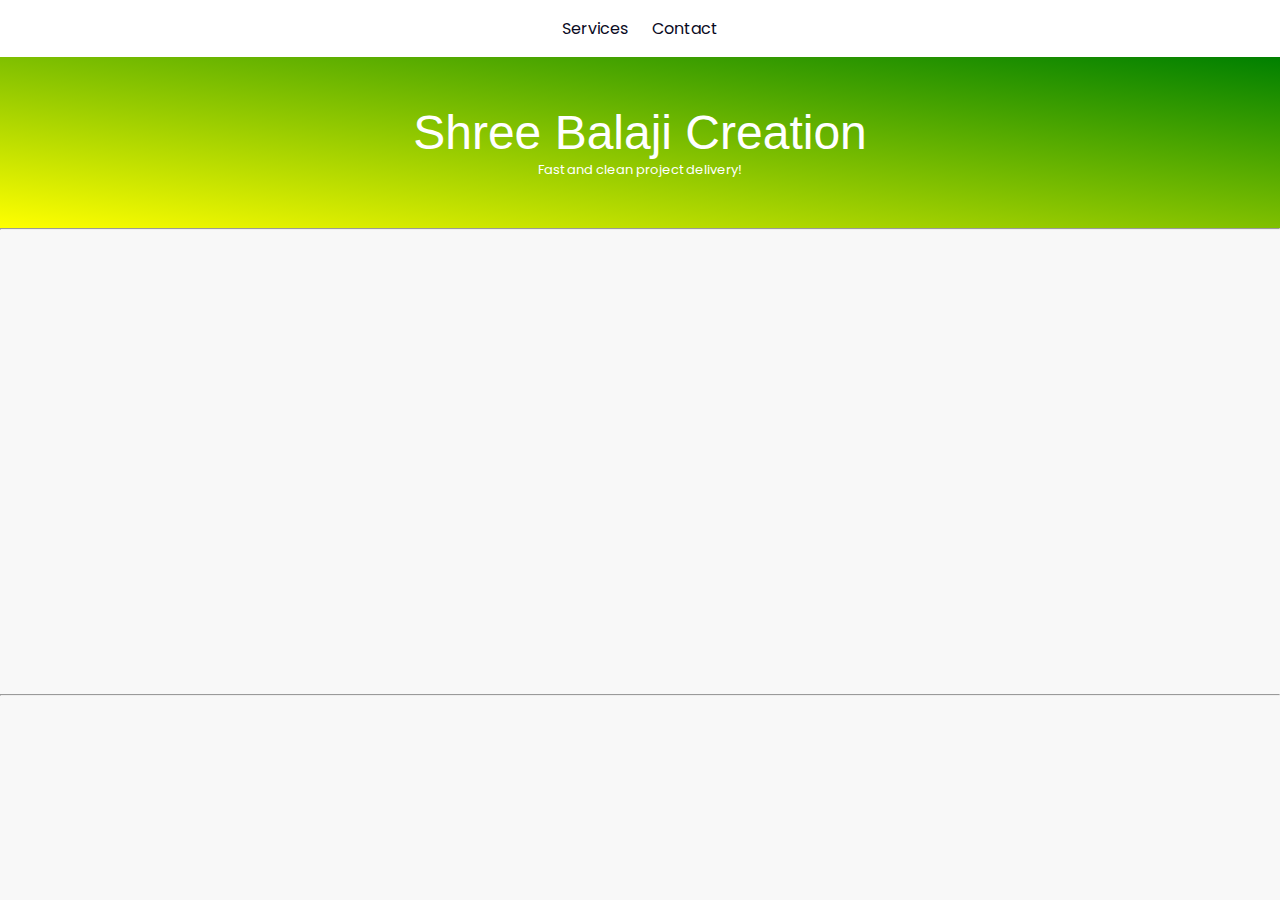
<file: index.html>
<!DOCTYPE html> 
<html>
    <head>
        <title>Shree Balaji Creation</title> 
        <link rel="stylesheet" href="style.css"/> 
        <link href="https://fonts.cdnfonts.com/css/dephiana" rel="stylesheet"> 
        <link href="https://fonts.googleapis.com/css2?family=Roboto:wght@400;700&display=swap" rel="stylesheet">
        <link href="https://fonts.googleapis.com/css2?family=Poppins:ital,wght@0,100;0,200;0,300;0,400;0,500;0,600;0,700;0,800;0,900;1,100;1,200;1,300;1,400;1,500;1,600;1,700;1,800;1,900&display=swap" rel="stylesheet">
        <link href="https://fonts.googleapis.com/css2?family=Raleway:wght@400;700&display=swap" rel="stylesheet">   
    </head> 
<body id="body1"> 
    <nav class="nav-bar">
     <div class="container">
      <a href="services.html" id="links">Services</a> 
     <a id="links-2" href="contact.html">Contact</a> 
     </div>
            
      </nav>
    <div class="xyz">
      <header id="h1">Shree Balaji Creation</header> 
      <p id="p1">Fast and clean project delivery!</p>
    </div> 
    <hr>  
    <div class="whole"> 
        <div class="welcome-1">
        <h1 id="h-1">Welcome To</h1>
         <h1 id="h-2">Shree Balaji Creation</h1> 
         <p id="description">Designing with heart, printing with pride.
         Our work isn’t done until you’re truly satisfied.</p> 
         <button id="btn-1">See More</button> 
         <p id="h-des"><b>We aim to provide efficient and creative digital services. Whether it is designing projects like logo design, cards, templates, or creative development/printing projects like websites, ads,
           and various documents. We deliver everything without a room for disappointment. It's our responsibility to create everything in the most efficient way. 
           Out workspace is located in Nepalgung - 2, contact us in the given number : 9848036425</b></p>
        </div>
        
        <div class="container-2">  
         <img src="80_Y29udmVyc2F0aW9uX2J1c2luZXNzLTA2.jpg" height="400" width="400" id="sticker-1"/>
        </div> 
         </div> 
    </div> 
     <hr id="hr-1">
    
    
    
    
 <script src="logic.js"></script>
</body>
</html>
</file>
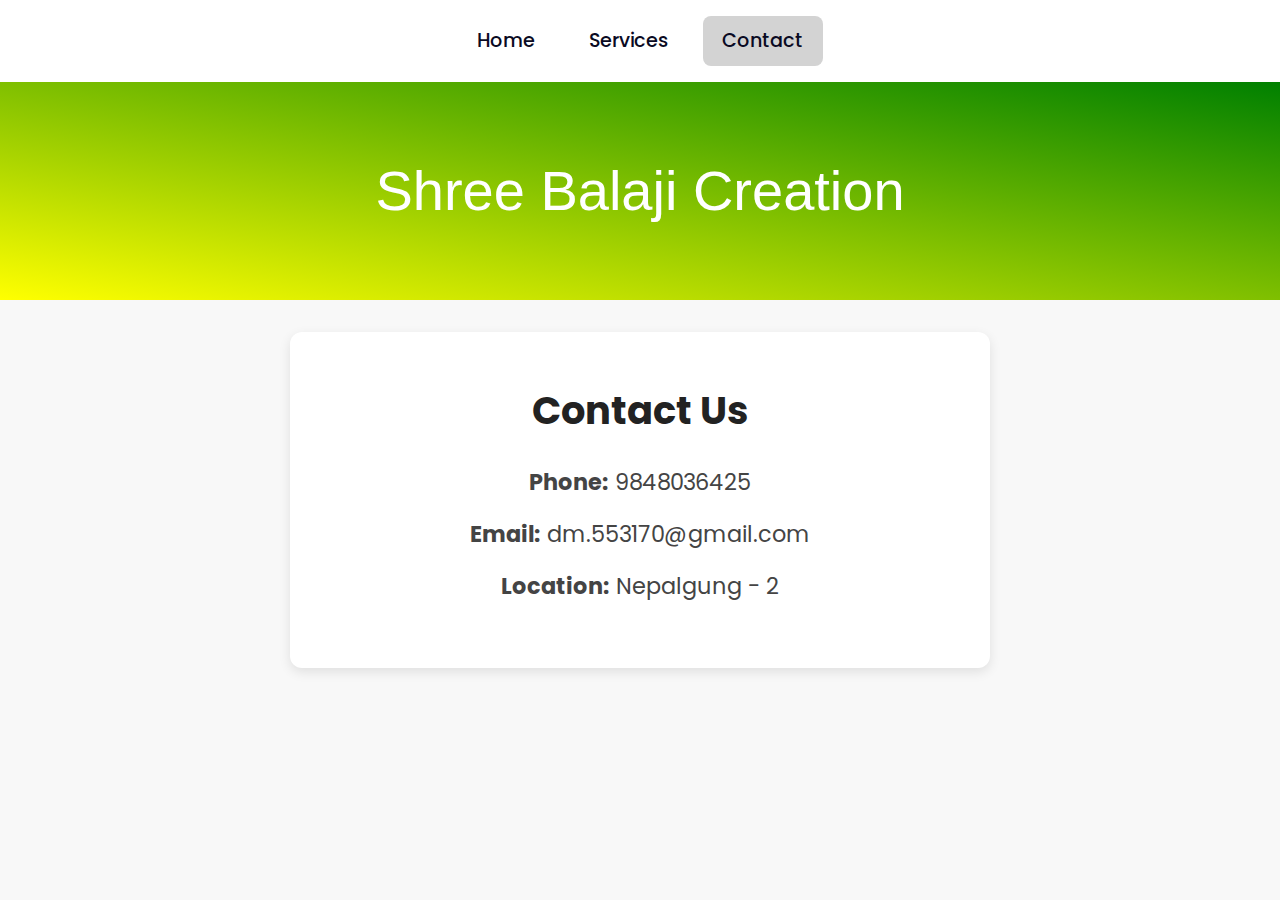
<file: contact.html>
<!DOCTYPE html>
<html lang="en">
<head>
  <meta charset="UTF-8">
  <title>Contact Us | Shree Balaji Creation</title>
  <meta name="viewport" content="width=device-width, initial-scale=1">
  <link href="https://fonts.cdnfonts.com/css/dephiana" rel="stylesheet">
  <link href="https://fonts.googleapis.com/css2?family=Poppins:wght@400;600&display=swap" rel="stylesheet">
  <style>
    /* Reset + Base */
    * {
      margin: 0;
      padding: 0;
      box-sizing: border-box;
    }

    html {
      font-size: 16px; /* Base size */
    }

    body {
      font-family: 'Poppins', sans-serif;
      background-color: #f8f8f8;
      color: #0a0a23;
      line-height: 1.6;
      padding: 0;
    }

    /* Navbar */
    .nav-bar {
      background-color: #ffffff;
      box-shadow: 0 2px 4px rgba(0,0,0,0.1);
      padding: 1rem 0;
    }

    .container {
      max-width: 1200px;
      margin: 0 auto;
      display: flex;
      justify-content: center;
      flex-wrap: wrap;
      gap: 1rem;
    }

    .container a {
      text-decoration: none;
      color: #0a0a23;
      padding: 0.6rem 1.2rem;
      border-radius: 8px;
      font-weight: 500;
      transition: 0.3s ease;
      font-size: 1.1rem;
    }

    #links-2 {
      background-color: lightgray;
    }

    .container a:hover {
      background-color: #eee;
    }

    /* Header */
    .header-title {
      font-family: 'Dephiana', sans-serif;
      text-align: center;
      background: linear-gradient(to top right, yellow, green);
      color: white;
      font-size: 2.8rem;
      padding: 3rem 1rem;
    }

    /* Contact Info */
    .contact-container {
      background-color: white;
      max-width: 90%;
      margin: 2rem auto;
      padding: 2.5rem 1.5rem;
      border-radius: 12px;
      box-shadow: 0 4px 12px rgba(0,0,0,0.1);
      text-align: center;
    }

    .contact-container h2 {
      font-size: 2rem;
      margin-bottom: 1.5rem;
      color: #222;
    }

    .contact-container p {
      font-size: 1.25rem;
      margin: 1rem 0;
      color: #444;
    }

    /* Responsive Text Scaling */
    @media (min-width: 768px) {
      .header-title {
        font-size: 3.2rem;
        padding: 4rem 1rem;
      }

      .contact-container {
        max-width: 700px;
        padding: 3rem;
      }

      .contact-container h2 {
        font-size: 2.4rem;
      }

      .contact-container p {
        font-size: 1.4rem;
      }

      .container a {
        font-size: 1.2rem;
      }
    }

    @media (min-width: 1024px) {
      .header-title {
        font-size: 3.5rem;
      }
    }
  </style>
</head>
<body>

  <!-- Navigation -->
  <nav class="nav-bar">
    <div class="container">
      <a href="index.html" id="links">Home</a>
      <a href="services.html" id="links">Services</a>
      <a href="contact.html" id="links-2">Contact</a>
    </div>
  </nav>

  <!-- Page Title -->
  <div class="header-title">Shree Balaji Creation</div>

  <!-- Contact Info -->
  <div class="contact-container">
    <h2>Contact Us</h2>
    <p><strong>Phone:</strong> 9848036425</p>
    <p><strong>Email:</strong> dm.553170@gmail.com</p>
    <p><strong>Location:</strong> Nepalgung - 2</p>
  </div>

</body>
</html>
</file>
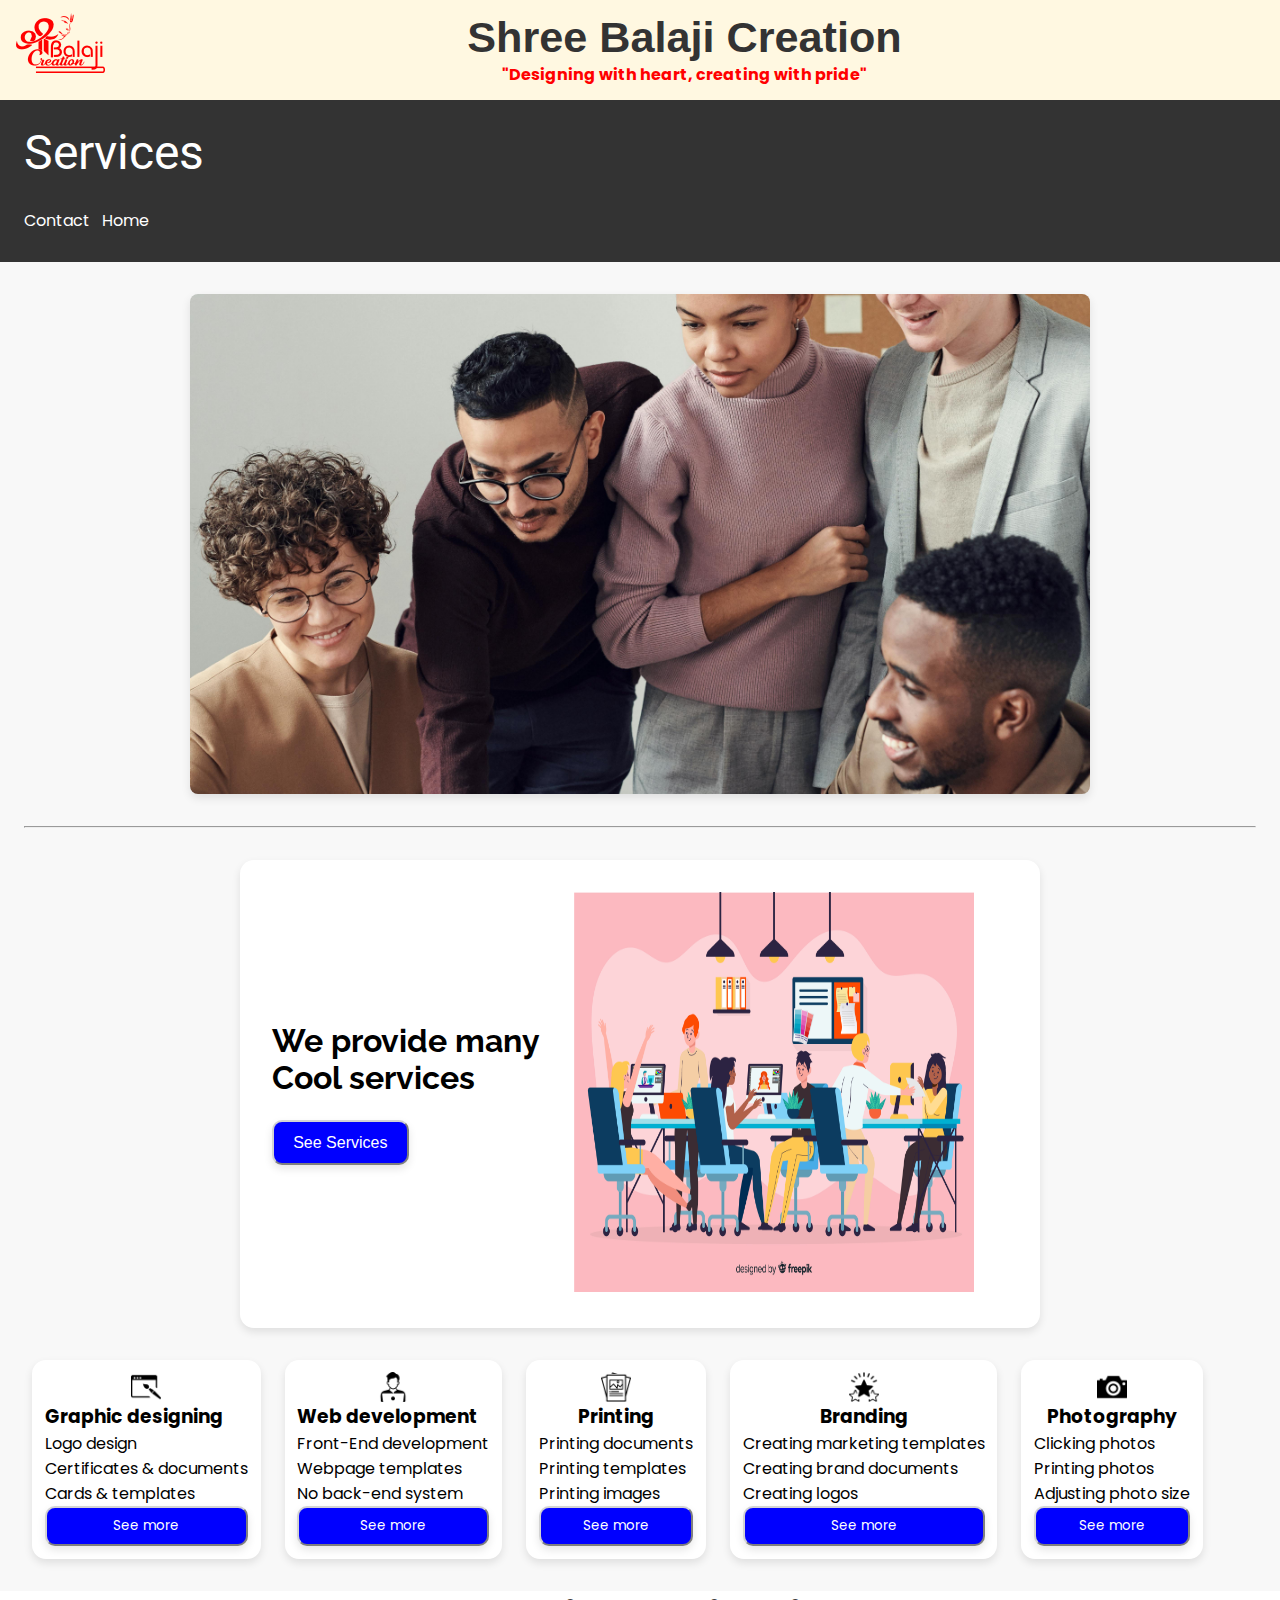
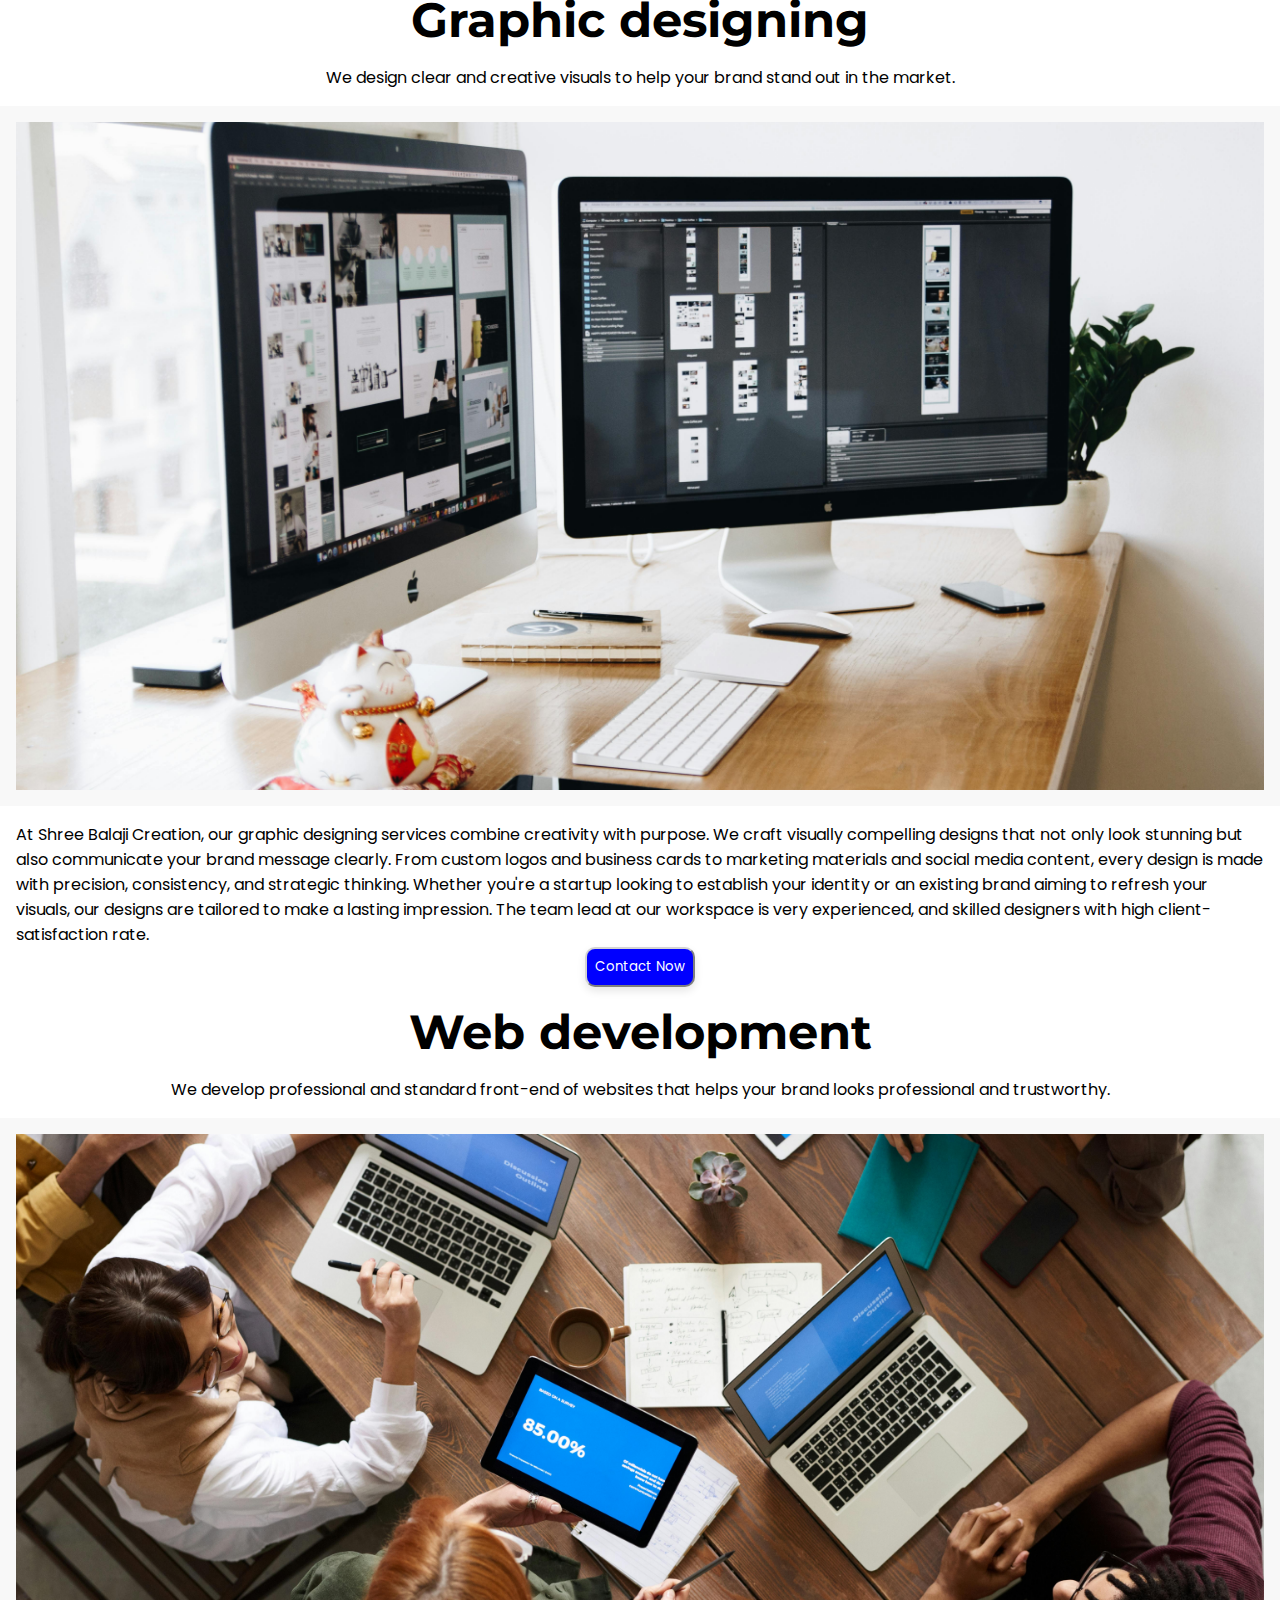
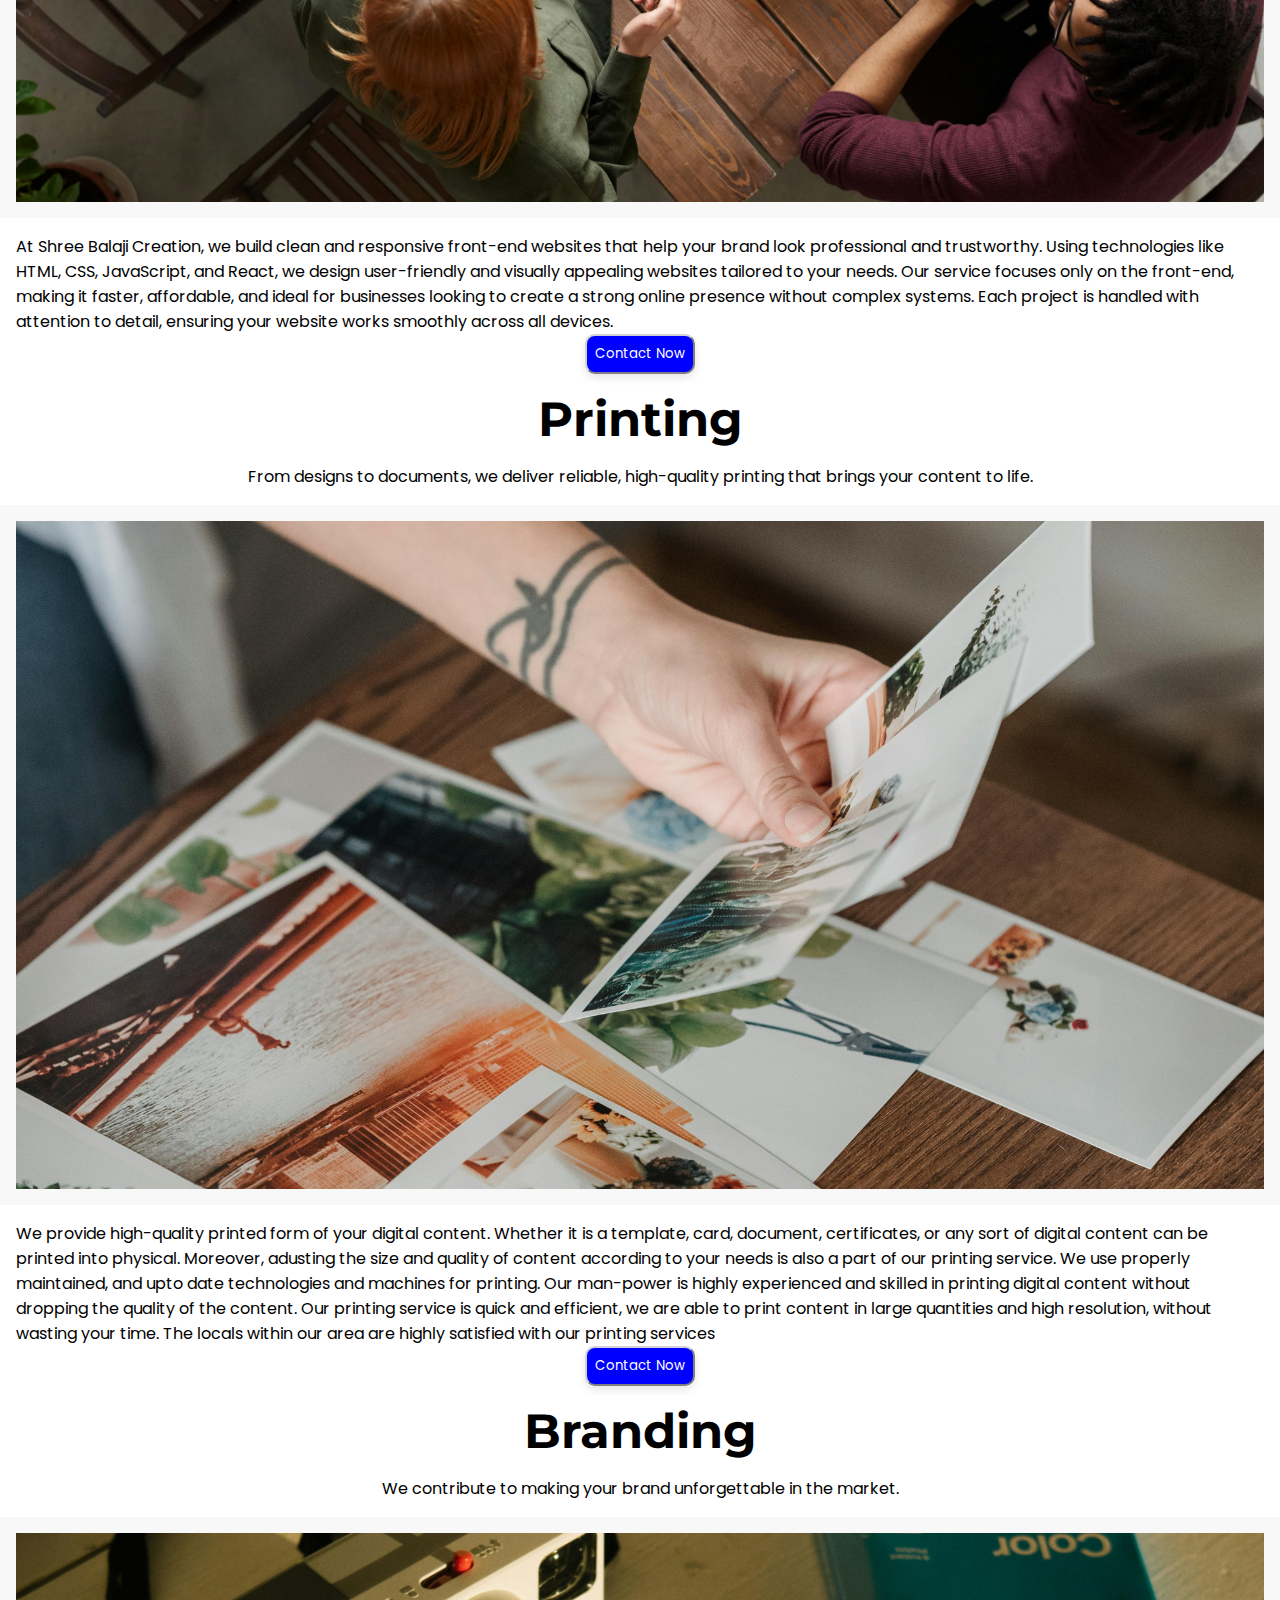
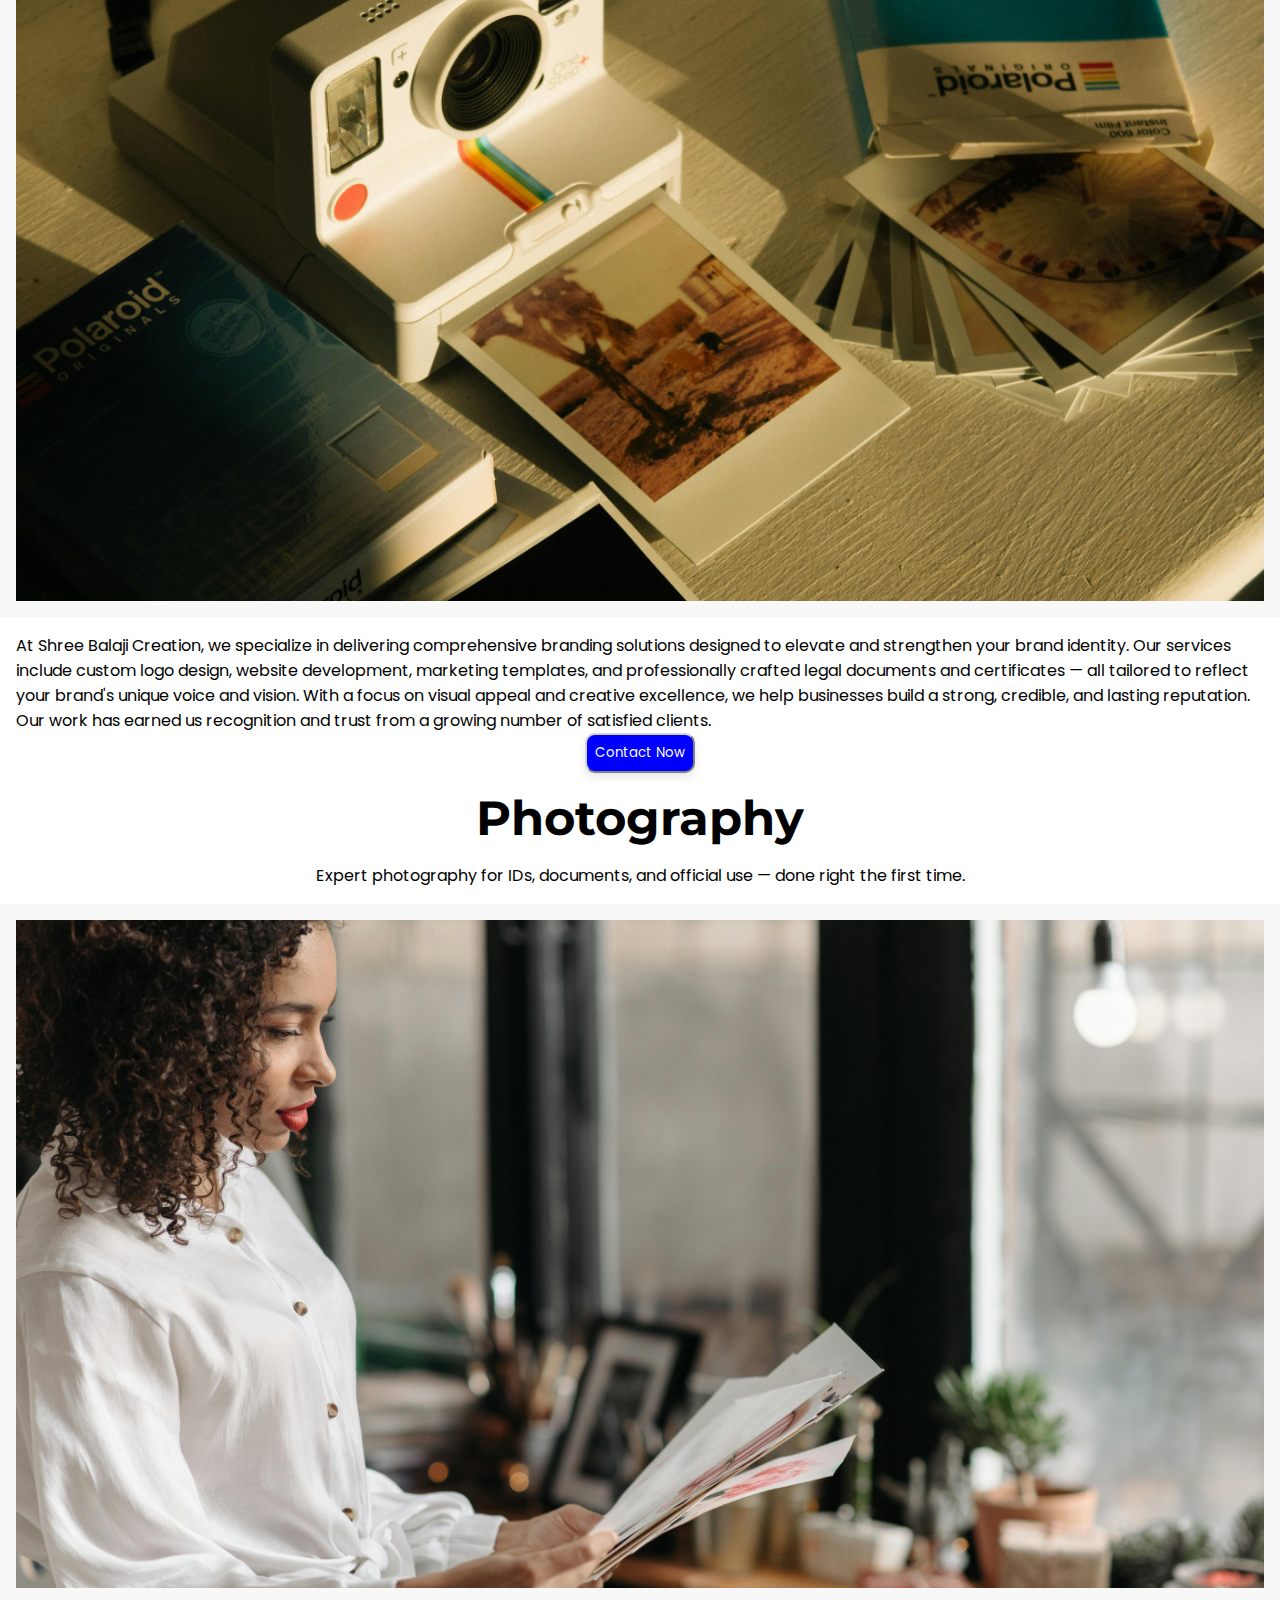
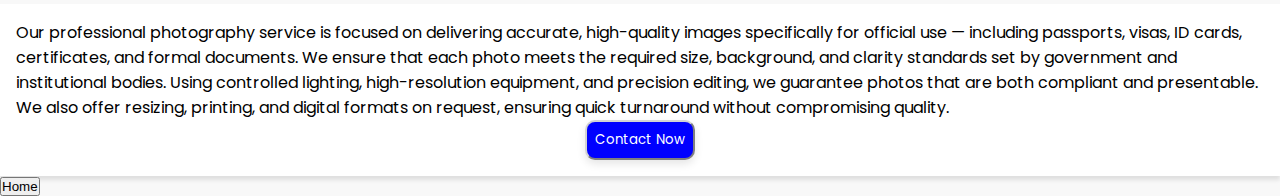
<file: services.html>
<!DOCTYPE html>
<html>
<head>
    <title>Shree Balaji Creation Services</title> 
    <link rel="stylesheet" href="design.css"/> 
    <link href="https://fonts.cdnfonts.com/css/dephiana" rel="stylesheet"> 
    <link href="https://fonts.googleapis.com/css2?family=Roboto:wght@400;700&display=swap" rel="stylesheet">
    <link href="https://fonts.googleapis.com/css2?family=Poppins&display=swap" rel="stylesheet"> 
    <link href="https://fonts.googleapis.com/css2?family=Raleway:wght@400;700&display=swap" rel="stylesheet">    
    <!-- Montserrat from Google Fonts -->
<link rel="preconnect" href="https://fonts.googleapis.com">
<link rel="preconnect" href="https://fonts.gstatic.com" crossorigin>
<link href="https://fonts.googleapis.com/css2?family=Montserrat:wght@400;700&display=swap" rel="stylesheet">
 <meta name="viewport" content="width=device-width, initial-scale=1">

</head>
<body id="body1"> 
    <nav class="not-a-nav-bar">   
        <div class="flex-second">
            <img src="Logo.png"/>
        </div>
        <div class="flex-first">
         <h2>Shree Balaji Creation</h2> 
        <p id="note-1"><b>"Designing with heart, creating with pride"</b></p>
        </div> 
    </nav>
    <header>
      Services<br>
     <a id="links-2" href="contact.html">Contact</a> 
     <a href="index.html" id="links-2">Home</a>
    </header> 
    <div class="slider">
        <div class="slides"> 
    
        </div>
    </div> 
    <hr id = "hr-1">

    <section>
        <div class="container">
            <div class="mini-container">
            <h1 id="h-2">We provide many</h1> 
            <h2 id="h-2">Cool services</h2> 
            <button id="btn">See Services</button>
            </div> 
            <div class="right-container">
                <img src="2787856.jpg" height="400" width="400"/>
            </div> 
        </div> 
</section> 
<section>
    <div class="flex-container" id="flex-container">
        <div class="card-1"> 
            <img src="web-design-brush-icon.png" height="30" width="30" id="brush"/>
    
         <h3 id="service-title">Graphic designing</h3> 
         <ul>
            <li>Logo design</li> 
            <li>Certificates & documents</li> 
            <li>Cards & templates</li>
         </ul> 
         <button id="button-1">See more</button>
        </div> 
        <div class="card-1"> 
            <img src="freelancer-freelance-icon.png" height="30" width="30" alt="Web development"/>
         <h3 id="service-title">Web development</h3> 
         <ul>
            <li>Front-End development</li> 
            <li>Webpage templates</li> 
            <li>No back-end system</li>
         </ul> 
         <button id="button-2">See more</button>
        </div> 
        <div class="card-1">
        <img src="brochure-catalog-icon.png" height="30" width="30"/> 
        <h3 id="temp">Printing</h3> 
        <ul>
          <li>Printing documents</li> 
          <li>Printing templates</li>
          <li>Printing images</li> 
        </ul> 
        <button id = "button-3">See more</button>
        </div> 
        <div class="card-1"> 
            <img src="three-stars-icon.png" height="30" width="30"/>
            <h3 id="temp">Branding</h3> 
            <ul>
            <li>Creating marketing templates</li> 
            <li>Creating brand documents</li> 
            <li>Creating logos</li>
            </ul> 
            <button id="button-4">See more</button>
        </div> 
        <div class="card-1"> 
            <img src="black-camera-icon.png" height="30" width="30"/>
            <h3 id="temp">Photography</h3> 
            <ul>
                <li>Clicking photos</li> 
                <li>Printing photos</li> 
                <li>Adjusting photo size</li>
            </ul> 
            <button id="button-5">See more</button>
        </div>
    </div>
</section> 


<section>
    <div class="temp-container" id="temp-container">
        <div>
         <h1 id="s1-title">Graphic designing</h1> 
         <p id="description">We design clear and creative visuals to help your brand stand out in the market.</p>
        </div>
    </div> 
    <div class="d-flex">
      <div class="design-container">  
        <img src="pexels-tranmautritam-326503.jpg" class="gr-image active"/> 
        <img src="pexels-fotios-photos-16129700.jpg" class="gr-image"/> 
        <img src="pexels-fotios-photos-16129688.jpg" class="gr-image"/>
        <img src="pexels-shkrabaanthony-4348404.jpg" class="gr-image"/>
      </div>
    </div>  
    <div class="des-container">
        <p>
            At Shree Balaji Creation, our graphic designing services combine creativity with purpose. We craft visually compelling designs that not only look stunning but also communicate your brand message clearly. From custom logos and business cards to marketing materials and social media content, every design is made with precision, consistency, and strategic thinking. Whether you're a startup looking to establish your identity or an existing brand aiming to refresh your visuals, our designs are tailored to make a lasting impression.
The team lead at our workspace is very experienced, and skilled designers with high client-satisfaction rate.</p>
    <div class="btn-container"><button id="Contact-btn" onclick="window.location.href='tel:+9779801234567'">Contact Now</button></div>

    </div> 

</section> 

<section>  
    <div class="temp-container" id="dev-temp">
        <div>
         <h1 id="s1-title">Web development</h1> 
         <p id="description">We develop professional and standard front-end of websites that helps your brand looks professional and trustworthy.</p>
        </div>
    </div> 

    <div class="d-flex">
        <div class="development-container">
          <img src="pexels-fauxels-3182773.jpg" class="d-image show"/> 
          <img src="pexels-pixabay-270632.jpg" class="d-image"/> 
          <img src="pexels-asphotograpy-230544.jpg" class="d-image"/>
        </div>
    </div> 
    <div>
        <div class="des-container">
           <p>
At Shree Balaji Creation, we build clean and responsive front-end websites that help your brand look professional and trustworthy. Using technologies like HTML, CSS, JavaScript, and React, we design user-friendly and visually appealing websites tailored to your needs. Our service focuses only on the front-end, making it faster, affordable, and ideal for businesses looking to create a strong online presence without complex systems. Each project is handled with attention to detail, ensuring your website works smoothly across all devices.
</p> 
<div class="btn-container"><button id="Contact-btn" onclick="window.location.href='tel:+9779801234567'">Contact Now</button></div>


        </div>
    </div>
</section> 
<section>
    <div class="temp-container" id="Printing-services">
        <div>
         <h1 id="s1-title">Printing</h1> 
         <p id="description">From designs to documents, we deliver reliable, high-quality printing that brings your content to life.</p>
        </div>
    </div>
     <div class="d-flex">
        <div class="Printing-container">
          <img src="pexels-george-milton-7015070.jpg" class="p-image show"/> 
          <img src="pexels-athena-2983401.jpg" class="p-image"/> 
          <img src="pexels-pnw-prod-9219060.jpg" class="p-image"/>
        </div>
    </div> 
    <div class="des-container">
       <p>We provide high-quality printed form of your digital content. Whether it is a template, card, document, certificates, or any sort of digital content can be printed 
        into physical. Moreover, adusting the size and quality of content according to your needs is also a part of our printing service. 
        We use properly maintained, and upto date technologies and machines for printing. Our man-power is highly experienced and skilled in printing digital content without dropping the quality of the content.
        Our printing service is quick and efficient, we are able to print content in large quantities and high resolution, without wasting your time. The locals within our area are highly satisfied with our printing services </p> 
        <div class="btn-container"><button id="Contact-btn" onclick="window.location.href='tel:+9779801234567'">Contact Now</button></div>

    </div>
</section> 
<section>
    <div class="temp-container" id="Branding">
        <div>
         <h1 id="s1-title">Branding</h1> 
         <p id="description">We contribute to making your brand unforgettable in the market.</p>
        </div>
    </div> 
    <div class="d-flex">
        <div class="Branding-container">
          <img src="pexels-athena-2983401.jpg" class="b-image show"/> 
          <img src="pexels-pixabay-326576.jpg" class="b-image"/> 
          <img src="pexels-georgemorina-4960464.jpg" class="b-image"/>
    </div> 
    </div>
    <div class="des-container"> 
    <p>At Shree Balaji Creation, we specialize in delivering comprehensive branding solutions designed to elevate and strengthen your brand identity. Our services include custom logo design, website development, marketing templates, and professionally crafted legal documents and certificates — all tailored to reflect your brand's unique voice and vision. With a focus on visual appeal and creative excellence, we help businesses build a strong, credible, and lasting reputation. Our work has earned us recognition and trust from a growing number of satisfied clients.</p> 
    <div class="btn-container"><button id="Contact-btn" onclick="window.location.href='tel:+9779801234567'">Contact Now</button></div>

    </div>  
    </section> 

    <section>
        <div class="temp-container" id="photography-services">
            <div>
         <h1 id="s1-title">Photography</h1> 
         <p id="description">Expert photography for IDs, documents, and official use — done right the first time.</p>
        </div>
        </div> 
        <div class="d-flex">
        <div class="Branding-container">
          <img src="pexels-pavel-danilyuk-6925160.jpg" class="ph-image show"/> 
          <img src="pexels-fotios-photos-6067987.jpg" class="ph-image"/> 
          <img src="pexels-nappy-3584071.jpg" class="ph-image"/>
    </div> 
    </div> 
    <div class="des-container">
       <p>Our professional photography service is focused on delivering accurate, high-quality images specifically for official use — including passports, visas, ID cards, certificates, and formal documents. We ensure that each photo meets the required size, background, and clarity standards set by government and institutional bodies. Using controlled lighting, high-resolution equipment, and precision editing, we guarantee photos that are both compliant and presentable. We also offer resizing, printing, and digital formats on request, ensuring quick turnaround without compromising quality.</p>
   <div class="btn-container"><button id="Contact-btn" onclick="window.location.href='tel:+9779801234567'">Contact Now</button></div>

    </div>
 </section> 
 <a href="index.html">
    <button>Home</button>
 </a>

    <script src="slide.js"></script>
</body>
</html>
</file>
<file: style.css>
.xyz {
 font-family: 'Dephiana', sans-serif; 
 text-align: center; 
 background: linear-gradient(to top right, yellow, green);
 color: white; 
 font-size: 3rem; 
 padding: 3rem;
} 

* {
    padding: 0; 
    margin: 0;
} 
#p1 {
    font-family: 'Poppins', sans-serif; 
    font-size: small;
} 
#body1 {
   background: #F8F8F8;
} 
#s2 {
    margin-top: 1%; 
     font-family: 'Poppins', sans-serif;  
     font-size: 2rem; 
     text-align: center;
} 
#btn1 {
    padding: 0.4%; 
    background-color: #F8F8F8; 
    color: white; 
    cursor: pointer; 
    margin-left: 25%; 
    background-color: red; 
    border-radius: 10px;

} 
#info {
    font-family: 'Roboto', sans-serif; 
    font-size: 1.2rem; 
    text-align: start; 
    display: none; 
    overflow: hidden;
} 
.whole{
   display: flex; 
   background-color: white; 
   box-shadow: 0 4px 8px rgba(0, 0, 0, 0.1); 
   margin-left: auto; 
   margin-right: auto; 
   margin-top: 3rem;
   max-width: 70rem;   
   border-radius: 14px; 
   animation: fadeIn 3s forwards ease; 
   opacity: 0;
   
}   
@keyframes fadeIn { 
     0% {
        opacity: 0;
    }
    100% {
        opacity: 1;
    }
    
}
.container-2 { 
    display: flex;
    justify-content: end; 
    margin-left: auto;

} 

.welcome-1 {  
    display: flex;
    justify-content: flex-start;
    margin-right: auto; 
    margin-left: 1rem; 
    font-size: 1rem; 
    flex-direction: column; 
    padding-top: 2rem; 
} 
#wwelcome-1 p {
    font-family: 'Poppins', sans-serif;
}
#h-1 {
    font-family: 'Raleway', sans-serif; 
}
#h-2{
    font-family: 'Raleway', sans-serif; 
}
.welcome-1 h1 {
    padding-bottom: 0.5rem;
} 

#description {
    font-family: 'Poppins', sans-serif;
}

@media (max-width: 768px) {
  .whole {
    flex-direction: column;
    align-items: center;
    padding: 1rem;
  }

  #sticker-1 {
    width: 80%;
    height: auto;
    margin-top: 1rem;
  }
} 
#btn-1 { 
    margin-top: 1.5rem;
    max-width:12rem; 
    padding: 0.7rem 1.2rem;  
    border-radius: 10px; 
    border-color: lightgray; 
    background-color: blue; 
    color: white; 
     box-shadow: 0 4px 8px rgba(0, 0, 0, 0.1);  
     cursor: pointer; 
     font-size: 1rem;
} 
#btn-1:hover {
    background-color: #0056b3; 
    animation: bounce 3s;
}
@keyframes bounce {
      0%, 20%, 50%, 80%, 100% {
        transform: translateY(0rem);
      } 40%{
        transform: translateY(0.3rem);
      } 60% {
        transform: translateY(-0.3rem);
      }
} 

.nav-bar {
    background-color: #ffffff; 
    display: flex;
} 
.container {
    display: flex; 
    gap: 1.5rem; 
    padding: 1rem; 
    justify-content: flex-end; 
      margin-right: auto; 
     margin-left: auto;
}
#links {
    text-decoration: none; 
    color: #0a0a23; 
    font-family: 'Poppins', sans-serif;
}  

#links-2 {
    text-decoration: none; 
    color: #0a0a23; 
    font-family: 'Poppins', sans-serif;
} 
#links-2:hover {
    background-color: lightgray;
} 

#links:hover {
    background-color: lightgray;
} 
#hr-1 {
    margin-top: 1rem;
}
   
#h-des {
    font-family: 'Poppins', sans-serif; 
    font-size: 1.3rem; 
    display: none; 
    overflow:hidden;
} 
#h-des.Open {
       overflow: auto; 
       display: block;
} 

/* Existing CSS above ... */

/* Responsive styles */

@media (max-width: 768px) {
  .whole {
    flex-direction: column;
    align-items: center;
    padding: 1rem;
  }

  #sticker-1 {
    width: 80%;
    height: auto;
    margin-top: 1rem;
  }

  .welcome-1 {
    margin-left: 0;
    align-items: center;
    text-align: center;
  }

  #h-des {
    font-size: 1.1rem;
  }

  #btn-1 {
    max-width: 100%;
  }
}
</file>
<file: design.css>
* {
    margin: 0; 
    padding: 0;
    box-sizing: border-box;
}

body {
    background-color: #f8f8f8;
    font-family: 'Roboto', sans-serif;
}

header {
    background-color: #333;
    padding: 1.5rem;
    font-size: 3rem;
    color: white;
    font-family: 'Roboto', sans-serif;
    margin-top: 0; 
    animation: SlideInLeft 2s ease-out forwards;
} 

.not-a-nav-bar {
    background-color: #fff8e1;
    text-align: center;
    padding: 0.8rem 1rem;
    font-family: 'Dephiana', sans-serif;
    font-size: 1.8rem;
    color: #333; 
    animation: SlideInRight 2s ease-out forwards; 
    display: flex;
}

@keyframes SlideInRight {
     from {
        transform: translateX(-100%); 
        opacity: 0;
     } to {
        transform: translateX(0); 
        opacity: 1;
     }
 
   } 

@keyframes SlideInLeft {
    from {
        transform: translateX(100%); 
        opacity: 0;
    } to {
        transform: translateX(0); 
        opacity: 1;
    }
}


#note-1 {
    font-size: 1rem;
    font-family: 'Poppins', sans-serif;
    color: red;
}

.slider {
    position: relative;
    width: 80%;
    max-width: 900px;
    height: 500px;  /* Reduced height for better UX */
    margin: 2rem auto; 
    overflow: hidden;
    border-radius: 8px;
    box-shadow: 0 4px 10px rgba(0,0,0,0.1); 
    object-fit: cover;
}

.slides {
    display: flex;
    transition: transform 0.5s ease-in-out;
    height: 100%;
}

.slides img {
    width: 100%;
    flex-shrink: 0;
    height: 100%;
    object-fit: cover;
    user-select: none;
}

#hr-1 {
    margin: 2rem 1.5rem 1rem 1.5rem;
} 

.container { 
    margin-top: 2rem;
    display: flex; 
    justify-content: center; 
    margin-left: auto; 
    margin-right: auto;
    background-color: white; 
    max-width: 50rem; 
    padding: 2rem; 
    border-radius: 14px;  
    box-shadow: 0 4px 8px rgba(0,0,0,0.1); 
    align-items: center; 
    overflow: hidden;
} 

#h-2 {
   font-family: 'Raleway', sans-serif;  
   font-size: 2rem;
}  

.right-container {
     justify-content: flex-end; 
     margin-left: auto; 
     margin-right: auto;
} 

#btn {
    margin-top: 1.5rem;
    max-width:12rem; 
    padding: 0.7rem 1.2rem;  
    border-radius: 10px; 
    border-color: lightgray; 
    background-color: blue; 
    color: white; 
     box-shadow: 0 4px 8px rgba(0, 0, 0, 0.1);  
     cursor: pointer; 
     font-size: 1rem;
} 

#btn:hover {
    background-color: #0056b3; 
    animation: bounce 3s;
}
@keyframes bounce {
      0%, 20%, 50%, 80%, 100% {
        transform: translateY(0rem);
      } 40%{
        transform: translateY(0.3rem);
      } 60% {
        transform: translateY(-0.3rem);
      }
} 

.mini-container {
    align-items: center;
} 

.flex-container { 
    margin: 2rem;
    display: flex;
    gap: 1.5rem;
} 

.card-1 {
    background-color: white; 
    padding: 0.8rem; 
    box-shadow: 0 4px 8px rgba(0, 0, 0, 0.1); 
    border-radius: 14px; 
    justify-content: center; 
    overflow: hidden;  
    transition: transform 1s ease; 
} 
.card-1:hover {
    transform: translateY(-10px);
}
.card-1 img { 
    display: block;
   margin: 0 auto;
  height: auto;
}  
.card-1 ul {
    list-style: none; 
    padding-left: 0; 
    margin: 0; 
    font-family: 'Poppins', sans-serif;
}
#service-title {
    font-family: 'Poppins', sans-serif;
}
 
#button-1 {
    width: 100%; 
    padding: 0.5rem; 
    background-color: blue; 
    color: white; 
    font-family: 'Poppins', sans-serif; 
    border-radius: 10px; 
    box-shadow: 0 4px 8px rgba(0, 0, 0, 0.1); 
    border-color: lightgrey;
} 
#button-1:hover {
    cursor: pointer; 
     background-color: #0056b3;
} 

#temp {
    text-align: center; 
    font-family: 'Poppins', sans-serif;
} 

#button-2 {
     width: 100%; 
    padding: 0.5rem; 
    background-color: blue; 
    color: white; 
    font-family: 'Poppins', sans-serif; 
    border-radius: 10px; 
    box-shadow: 0 4px 8px rgba(0, 0, 0, 0.1); 
    border-color: lightgrey;
} 

#button-2:hover {
    cursor: pointer; 
     background-color: #0056b3;
} 

#button-3 {
     width: 100%; 
    padding: 0.5rem; 
    background-color: blue; 
    color: white; 
    font-family: 'Poppins', sans-serif; 
    border-radius: 10px; 
    box-shadow: 0 4px 8px rgba(0, 0, 0, 0.1); 
    border-color: lightgrey;
} 

#button-3:hover {
    cursor: pointer; 
     background-color: #0056b3;
} 

#button-4 {
    width: 100%; 
    padding: 0.5rem; 
    background-color: blue; 
    color: white; 
    font-family: 'Poppins', sans-serif; 
    border-radius: 10px; 
    box-shadow: 0 4px 8px rgba(0, 0, 0, 0.1); 
    border-color: lightgrey;
} 

#button-4:hover {
     cursor: pointer; 
     background-color: #0056b3;
} 

#button-5 {
    width: 100%; 
    padding: 0.5rem; 
    background-color: blue; 
    color: white; 
    font-family: 'Poppins', sans-serif; 
    border-radius: 10px; 
    box-shadow: 0 4px 8px rgba(0, 0, 0, 0.1); 
    border-color: lightgrey;
} 

#button-5:hover {
    cursor: pointer; 
     background-color: #0056b3;
}  

.service-1 {
    background-color: #ffffff; 
    color: black;
} 

.temp-container {
     background-color: #ffffff; 
     margin-top: 0;
} 
#s1-title {
    font-family: 'Montserrat', sans-serif; 
    font-weight: bold; 
    text-align: center; 
    font-size: 3rem;
} 

#description {
    font-family: 'Poppins', sans-serif; 
    font-size: 1rem; 
    text-align: center; 
    padding: 1rem;
} 

.d-flex {
    display: flex; 
    gap: 13px;
}
.design-container { 
    position: relative;
    overflow: hidden; 
    position: relative; 
    display: flex; 
    width: 100%; 
    height: 700px; 
} 

.gr-image {  
      width: 100%; 
      height: 100%;
     position: absolute;
     padding: 1rem; 
     object-fit: cover; 
     justify-content: center; 
     margin: 0 auto; 
     opacity: 0;
     transition: opacity 1.5s ease-in-out; 
     z-index: 0;
}   

.gr-image.active {
    opacity: 1; 
    z-index: 1;
}
.des-container { 
    flex-direction: column;
    display: flex; 
    max-width: max-content; 
    background-color: white; 
    padding: 1rem; 
    font-family: 'Poppins', sans-serif; 
    font-size: 1rem; 
    box-shadow: 0 4px 4px rgba(0, 0, 0, 0.1);
}
.btn-container { 
    display: flex;
    justify-content: center; 
    margin-left: auto; 
    margin-right: auto; 
} 
#Contact-btn {
      width: 100%; 
    padding: 0.5rem; 
    background-color: blue; 
    color: white; 
    font-family: 'Poppins', sans-serif; 
    border-radius: 10px; 
    box-shadow: 0 4px 8px rgba(0, 0, 0, 0.1); 
    border-color: lightgrey;    
}
#Contact-btn:hover {
    cursor: pointer; 
    background-color: #0056b3;
}
 
.development-container {
    position: relative;
    overflow: hidden; 
    position: relative; 
    display: flex; 
    width: 100%; 
    height: 700px; 
} 
.d-image {
    position: absolute; 
    opacity: 0; 
    width: 100%; 
    height: 100%;  
    padding: 1rem;
    object-fit: cover;
    z-index: 0; 
    transition: opacity 1.5s ease-in-out; 
}
.d-image.show {
    opacity: 1; 
    z-index: 1;
} 
.Printing-container {
        position: relative;
    overflow: hidden; 
    position: relative; 
    display: flex; 
    width: 100%; 
    height: 700px;   
} 

.p-image {
     position: absolute; 
    opacity: 0; 
    width: 100%; 
    height: 100%;  
    padding: 1rem;
    object-fit: cover;
    z-index: 0; 
    transition: opacity 1.5s ease-in-out; 
}  
.p-image.show {
    opacity: 1; 
    z-index: 1;
} 
.b-image {
    position: absolute; 
    opacity: 0; 
    width: 100%; 
    height: 100%;  
    padding: 1rem;
    object-fit: cover;
    z-index: 0; 
    transition: opacity 1.5s ease-in-out; 
} 
.b-image.show {
    opacity: 1; 
    z-index: 1;
} 
.Branding-container {
    position: relative;
    overflow: hidden; 
    position: relative; 
    display: flex; 
    width: 100%; 
    height: 700px;  
} 
.ph-image {
    position: absolute; 
    opacity: 0; 
    width: 100%; 
    height: 100%;  
    padding: 1rem;
    object-fit: cover;
    z-index: 0; 
    transition: opacity 1.5s ease-in-out; 
} 
.ph-image.show {
    opacity: 1; 
    z-index: 1;
}
 
.size-text {
    font-size: 10px;
} 
.flex-first {
    display: flex; 
    flex-direction: column; 
    justify-content: center; 
    margin-left: auto; 
    margin-right: auto;
}
#links-2 {
    text-decoration: none; 
    color: white; 
    font-family: 'Poppins', sans-serif; 
    font-size: 1rem !important;
} 
#links-2:hover {
    background-color: gray
}  
@media (max-width: 768px) {
  /* Container stacked vertically with ample padding */
  .container {
    flex-direction: column;
    padding: 2rem 1.5rem;
    max-width: 95%;
  }

  /* Buttons full width, bigger font and padding for easy tapping */
  #btn, #button-1, #button-2, #button-3, #button-4, #button-5, #Contact-btn {
    width: 100%;
    font-size: 1.5rem;
    padding: 1rem 1.5rem;
    border-radius: 12px;
    box-shadow: 0 4px 8px rgba(0,0,0,0.1);
    cursor: pointer;
    transition: background-color 0.3s ease;
  }

  #btn:hover,
  #button-1:hover,
  #button-2:hover,
  #button-3:hover,
  #button-4:hover,
  #button-5:hover,
  #Contact-btn:hover {
    background-color: #0056b3;
  }

  /* Header and headings bigger */
  header {
    font-size: 2.5rem;
    padding: 1.5rem 1rem;
  }

  #h-2 {
    font-size: 2rem;
  }

  #s1-title {
    font-size: 2.5rem;
  }

  #description {
    font-size: 1.2rem;
    padding: 1rem 0.8rem;
  }

  /* Cards stacked vertically and bigger font */
  .flex-container {
    flex-direction: column;
    margin: 1rem 0;
  }

  .card-1 {
    width: 100%;
    margin-bottom: 1.5rem;
    font-size: 1.1rem;
  }

  /* Slider size optimized for mobile */
  .slider {
    height: 350px;
    width: 95%;
  }

  /* Containers height reduced but enough for content */
  .design-container,
  .development-container,
  .Printing-container,
  .Branding-container {
    height: 350px;
  }

  /* Images for fade effect */
  .gr-image,
  .d-image,
  .p-image,
  .b-image,
  .ph-image {
    position: absolute;
    top: 0;
    left: 0;
    width: 100%;
    height: 100%;
    padding: 1rem;
    object-fit: cover;
    opacity: 0;
    transition: opacity 1.5s ease-in-out;
    z-index: 0;
  }

  .gr-image.active,
  .d-image.show,
  .p-image.show,
  .b-image.show,
  .ph-image.show {
    opacity: 1;
    z-index: 1;
  }

  /* Navigation bar stacked and readable */
  .not-a-nav-bar {
    flex-direction: column;
    text-align: center;
    padding: 1.5rem 1rem;
    font-size: 1.8rem;
  }

  .flex-second img {
    width: 120px;
    height: auto;
    margin: 1rem auto 0 auto;
  }
}
</file>
